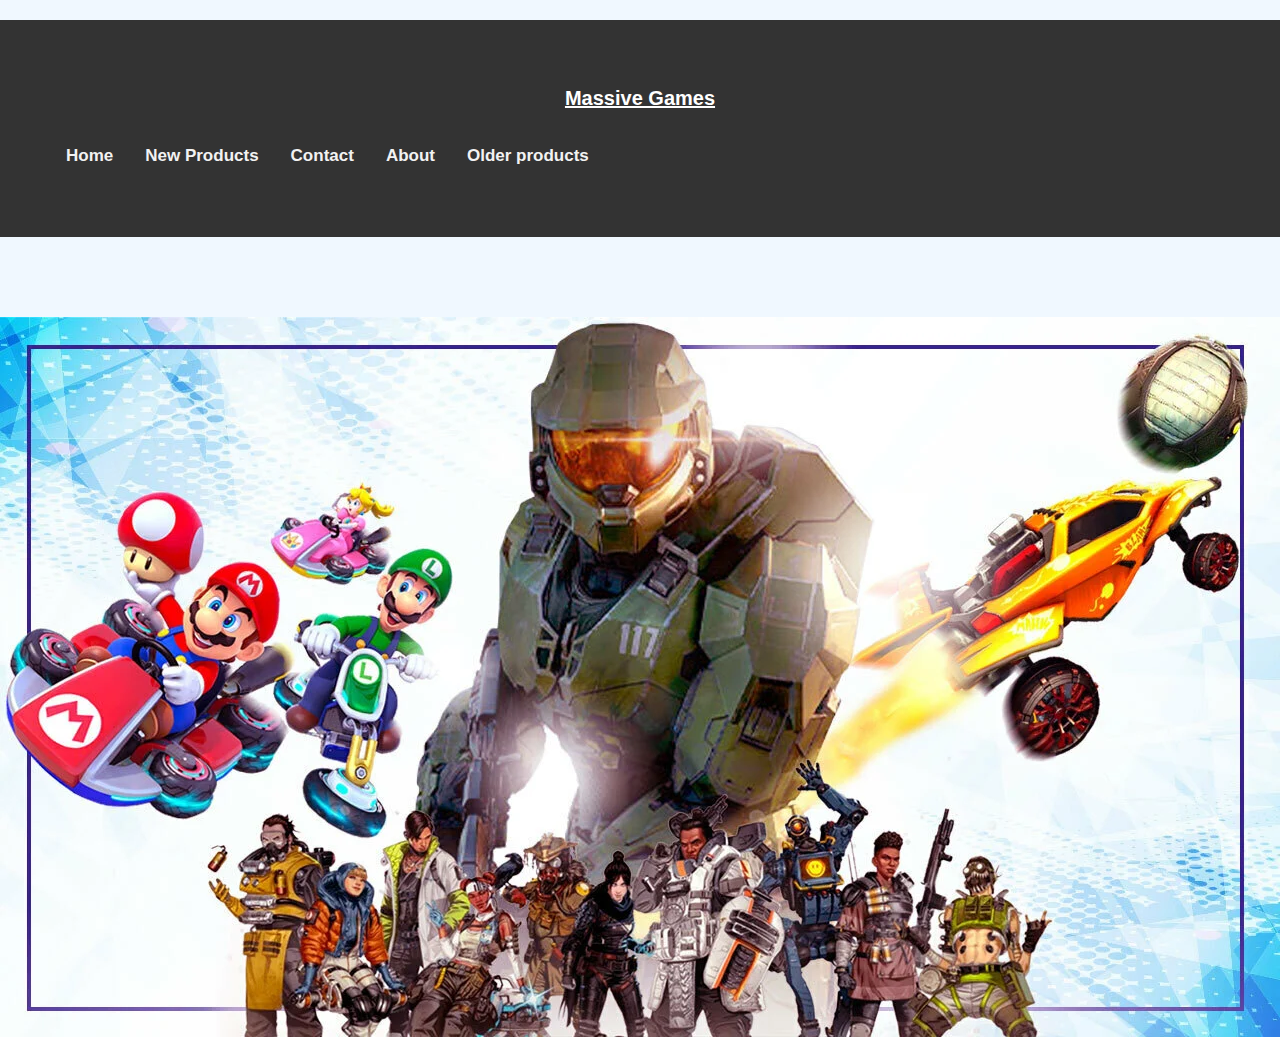
<file: index.html>
<!DOCTYPE html>
<html lang="en">
<head>
<link rel="stylesheet" href="css/styles.css">
<meta charset="UTF-8">
<meta name="description" content="first web page of Ben's here">
<meta name="keywords" content="web page tryings ">
<meta name="author" content="Massive Games">
<meta name="viewport" content="width=device-width, initial-scale=1.0">
<title>Massive Games</title>
</head>
<body>
<div class="h1">
<h1><a>Massive Games</a></h1> 
<div class="topnav">
<a class="active" href="index.html">Home</a>
<a href="products.html">New Products</a>
<a href="contact.html">Contact</a>
<a href="about.html">About</a>
<a href="oldproducts.html">Older products </a><br><br>
</div>
</div>
<br><br>
<img src="media/picturecomp.webp" alt="image of computer games " style="width:100%">
</body>
</html>
</file>
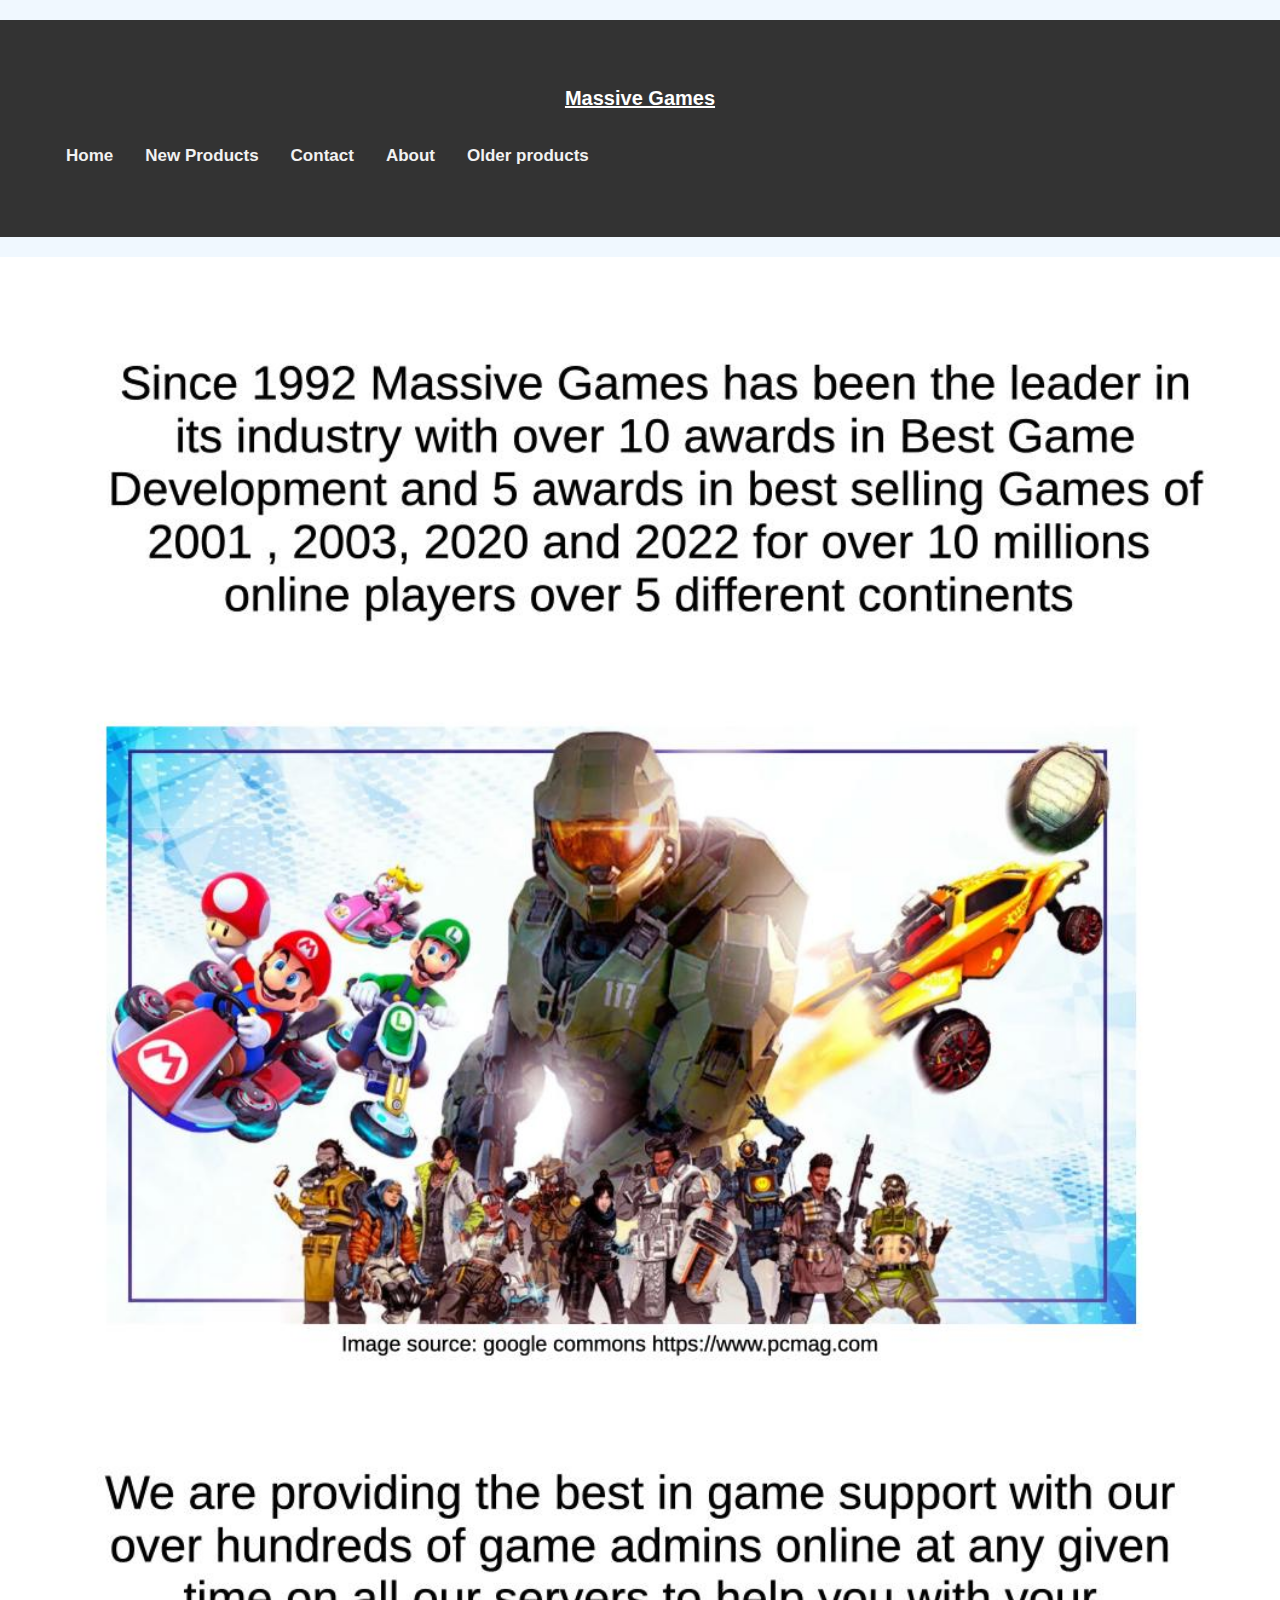
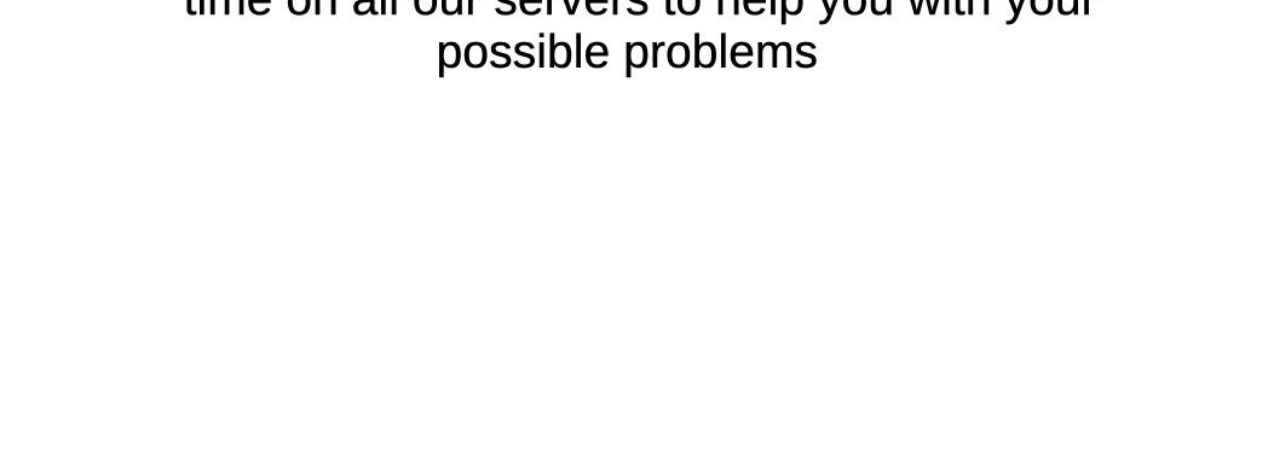
<file: about.html>
<!DOCTYPE html>
<html lang="en">

<head>
<link rel="stylesheet" href="css/styles.css">
<meta charset="UTF-8">
<meta name="description" content="first web page of Ben's here">
<meta name="keywords" content="web page tryings ">
<meta name="author" content="MassiveGames">
<meta name="viewport" content="width=device-width, initial-scale=1.0">
<title>Massive Games</title>
</head>
<body>

<div class="h1">
<h1>Massive Games</h1> 
<div class="topnav">
<a class="active" href="index.html">Home</a>
<a href="products.html">New Products</a>
<a href="contact.html">Contact</a>
<a href="about.html">About</a> 
<a href="oldproducts.html">Older products </a><br><br>
</div>
</div>
<img src="media/about.jpg" alt="picturegamers" style="width:100%">




</body>
</html>
</file>
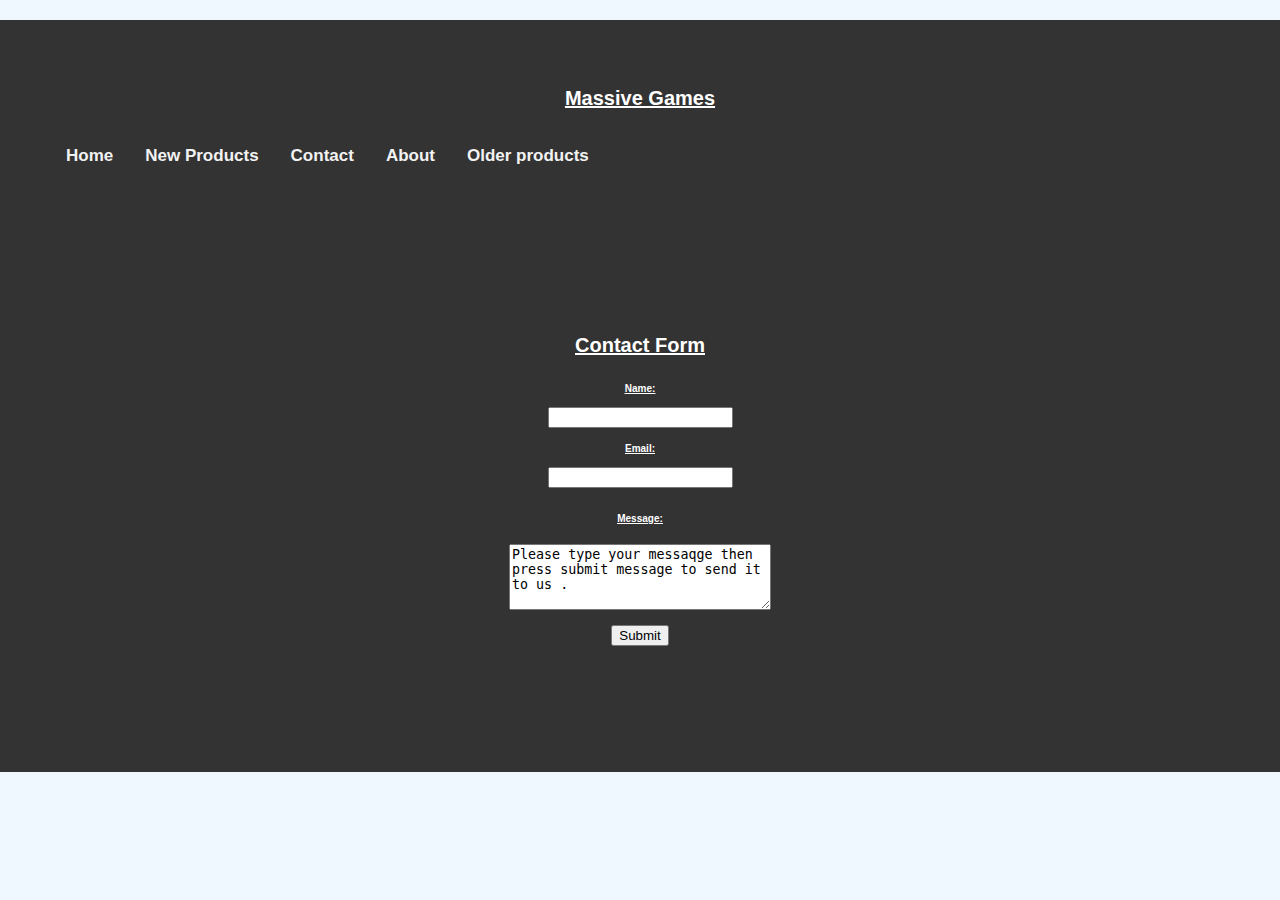
<file: contact.html>
<!DOCTYPE html>
<html lang="en">
<head>
<link rel="stylesheet" href="css/styles.css">
<meta charset="UTF-8">
<meta name="description" content="first web page of Ben's here">
<meta name="keywords" content="web page tryings ">
<meta name="author" content="Massive Games">
<meta name="viewport" content="width=device-width, initial-scale=1.0">
<title>Massive Games</title>
</head>
<body>
<div class="h1">
<h1><a>Massive Games</a></h1> 
<div class="topnav">
<a class="active" href="index.html">Home</a>
<a href="products.html">New Products</a>
<a href="contact.html">Contact</a>
<a href="about.html">About</a>
<a href="oldproducts.html">Older products </a>
<br><br><br><br>
</div>
<div class="h1">
<h1>Contact Form </h1>

<form>
  <label for="fname">Name:</label><br>
  <input type="text" id="fname" name="fname" value=""><br>
  <label for="lname">Email:</label><br>
  <input type="text" id="lname" name="lname" value="">
</form>
<form action="thankyou.html">
  <p><label for="message">Message:</label></p>
  <textarea id="message" name="messages" rows="4" cols="30">Please type your messaqge then press submit message to send it to us .</textarea>
  <br>
  <input type="submit" value="Submit">
</form>
</div>

</div>
</body>
</html>
</file>
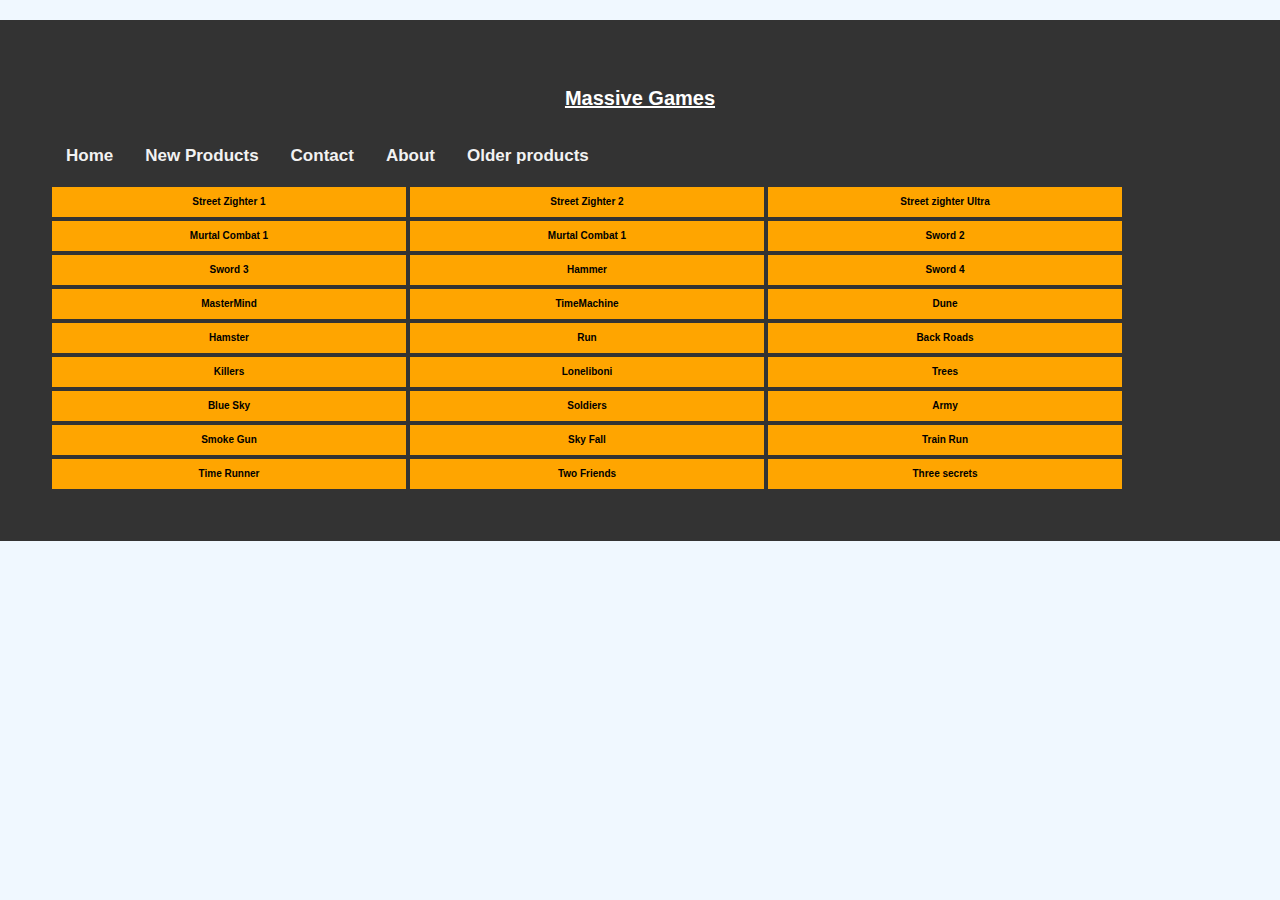
<file: oldproducts.html>
<!DOCTYPE html>
<html lang="en">

<head>
<link rel="stylesheet" href="css/styles.css">
<link rel="stylesheet" href="css/style1.css">
<meta charset="UTF-8">
<meta name="description" content="first web page of Ben's here">
<meta name="keywords" content="web page tryings ">
<meta name="author" content="MassiveGames">
<meta name="viewport" content="width=device-width, initial-scale=1.0">
<title>Massive Games</title>
</head>
<body>

<div class="h1">
<h1>Massive Games</h1> 
<div class="topnav">
<a class="active" href="index.html">Home</a>
<a href="products.html">New Products</a>
<a href="contact.html">Contact</a>
<a href="about.html">About</a> 
<a href="oldproducts.html">Older products </a>



	<div class="clear"></div>

	<div id="container">
		<div class="item">Street Zighter 1</div>
		<div class="item">Street Zighter 2</div>
		<div class="item">Street zighter Ultra</div>
		<div class="item">Murtal Combat 1</div>
		<div class="item">Murtal Combat 1</div>
		<div class="item">Sword 2</div>
		<div class="item">Sword 3</div>
		<div class="item">Hammer</div>
		<div class="item">Sword 4</div>
		<div class="item">MasterMind</div>
		<div class="item">TimeMachine</div>
		<div class="item">Dune</div>
                <div class="item">Hamster</div>
		<div class="item">Run</div>
		<div class="item">Back Roads</div>
		<div class="item">Killers</div>
		<div class="item">Loneliboni</div>
		<div class="item">Trees</div>
		<div class="item">Blue Sky</div>
		<div class="item">Soldiers</div>
		<div class="item">Army</div>
		<div class="item">Smoke Gun</div>
		<div class="item">Sky Fall</div>
		<div class="item">Train Run</div>
		<div class="item">Time Runner</div>
		<div class="item">Two Friends</div>
		<div class="item">Three secrets</div>
	</div>
	
	<div class="clear"></div>



</div>
</div>
</body>
</html>
</file>
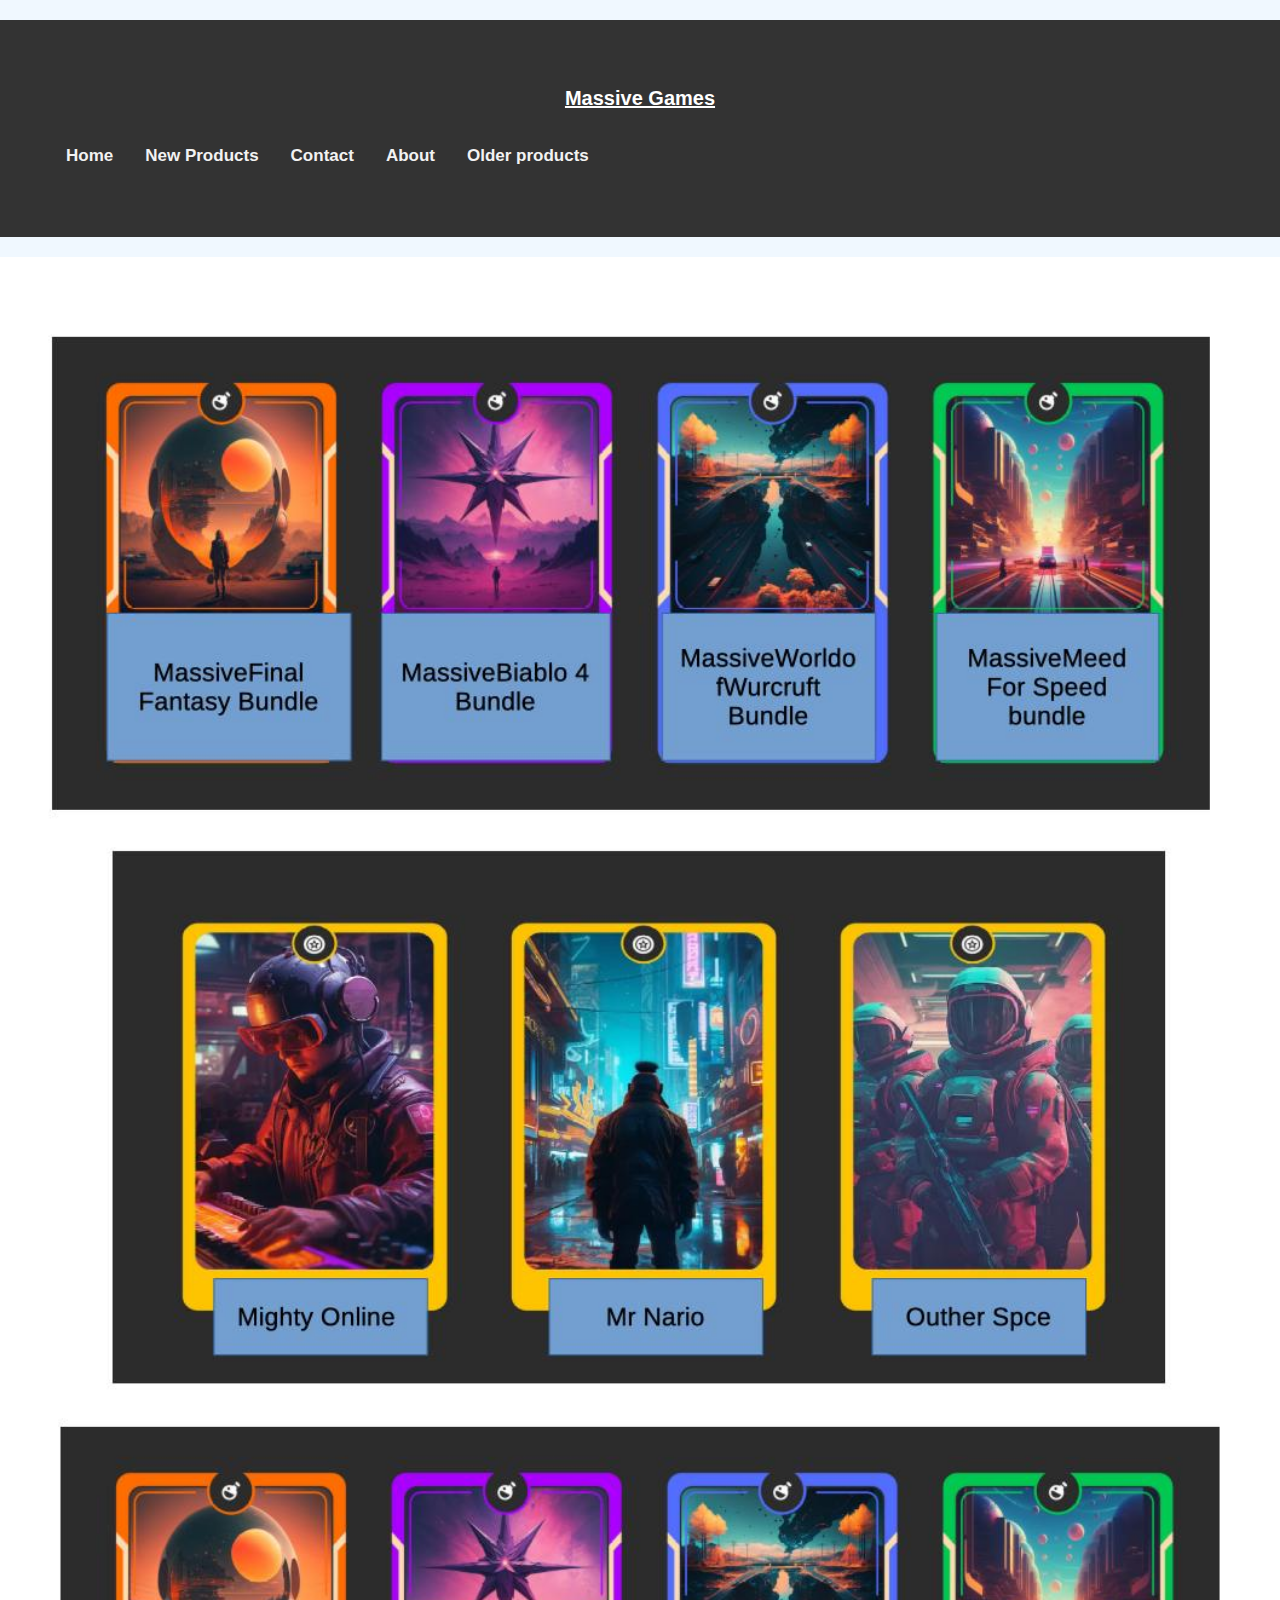
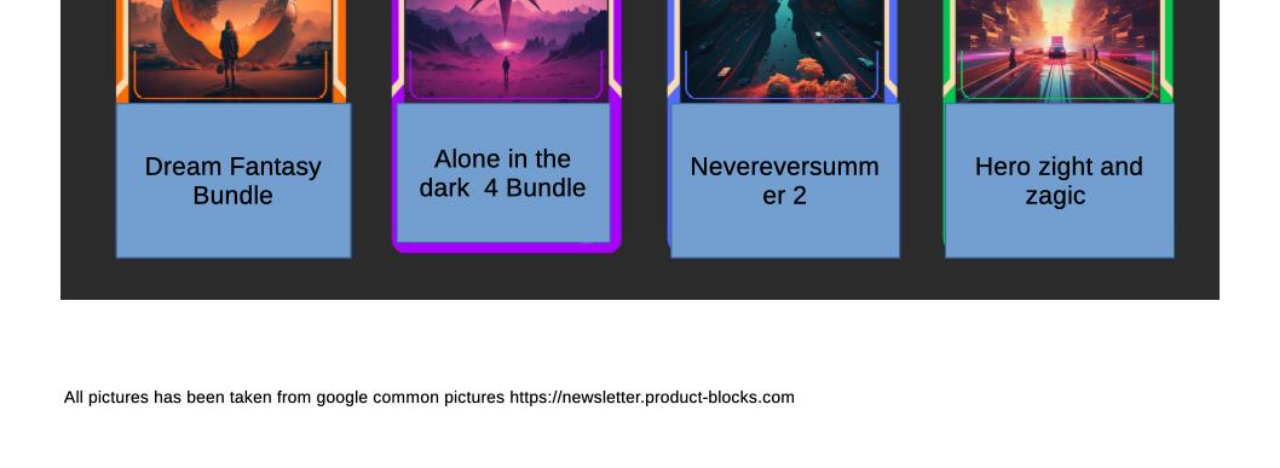
<file: products.html>
<!DOCTYPE html>
<html lang="en">
<head>
<link rel="stylesheet" href="css/styles.css">
<meta charset="UTF-8">
<meta name="description" content="first web page of Ben's here">
<meta name="keywords" content="web page tryings ">
<meta name="author" content="MassiveGames">
<meta name="viewport" content="width=device-width, initial-scale=1.0">
<title>Massive Games</title>
</head>
<body>
<div class="h1">
<h1>Massive Games</h1> 
<div class="topnav">
<a class="active" href="index.html">Home</a>
<a href="products.html">New Products</a>
<a href="contact.html">Contact</a>
<a href="about.html">About</a> 
<a href="oldproducts.html">Older products </a><br><br>
</div>
</div>
<img src="media/products.jpg" alt="12 product pictures " style="width:100%">




</body>
</html>
</file>
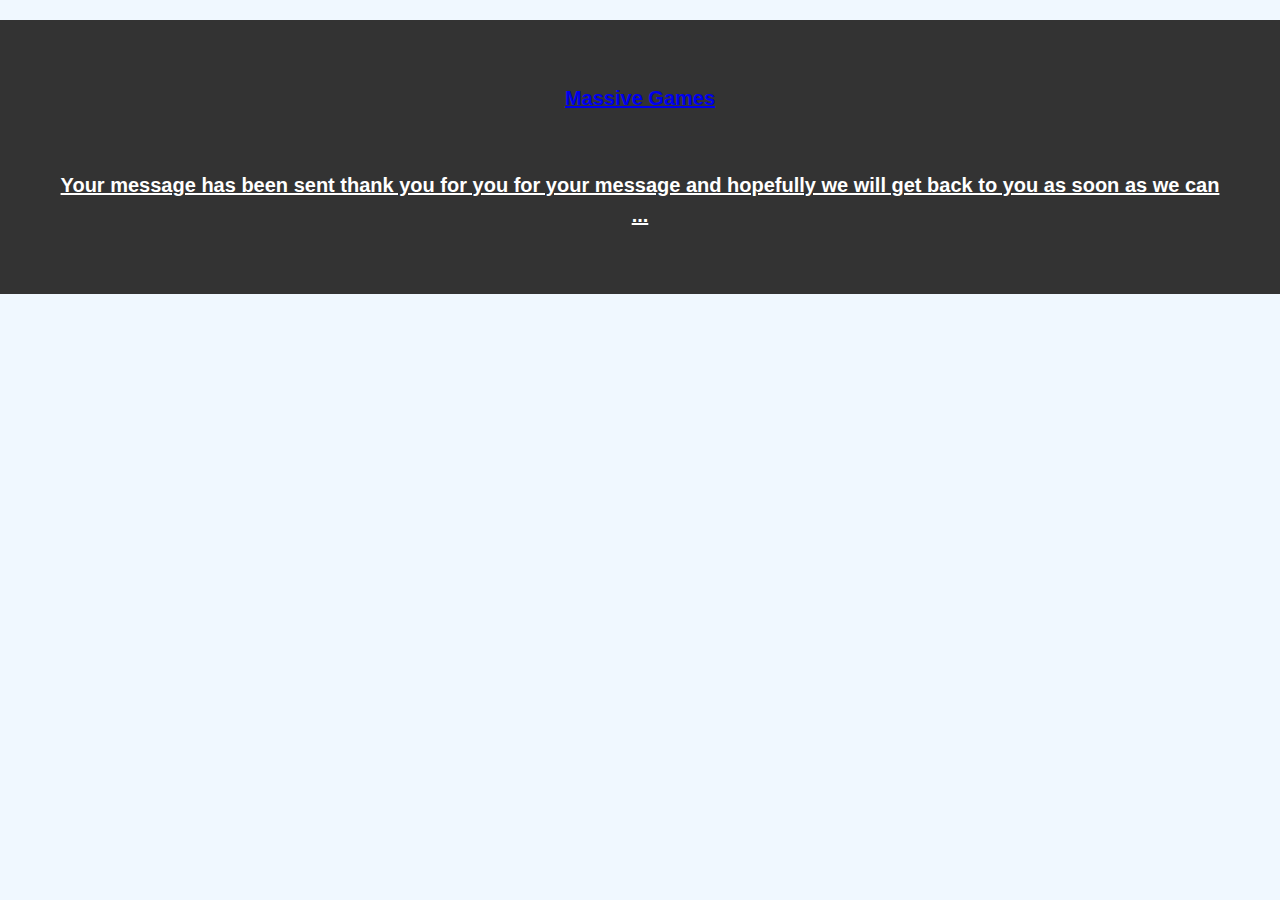
<file: thankyou.html>
<!DOCTYPE html>
<html lang="en">
<html>
<head>
<link rel="stylesheet" href="css/styles.css">
<meta charset="UTF-8">
<meta name="description" content="Massive Games">
<meta name="keywords" content="web page tryings ">
<meta name="author" content="MassiveGames">
<meta name="viewport" content="width=device-width, initial-scale=1.0">
<title>Massive Games</title>
</head>
<body>
<div class="box-1">
<div class="h1">
<h1><a href="index.html">Massive Games</a></h1> <br> 
<div class="topnav">
<h1>  Your message has been sent thank you for you for your message and hopefully we will get back to you as soon as we can ... </h1>





</div>
</body>
</html>
</file>
<file: css/styles.css>
.link {
  color: green;
  background-color: transparent;
  text-decoration: none;
}
a:visited {
  color: pink;
  background-color: transparent;
  text-decoration: none;
}
a:hover {
  color: red;
  background-color: transparent;
  text-decoration: underline;
}
a:active {
  color: yellow;
  background-color: transparent;
  text-decoration: underline;
}

img {
  display: block;
  margin-left: auto;
  margin-right: auto;
}

body
{
      background-color:#f0f8ff;
    color:#555555;

    font-family: Arial, Helvetica, sans-serif;
    font-size:10px;
    font-weight:normal;
    
    line-height:3em;
    margin:0;
}


.box-1
{
	text-align: left;
}

.h1
{
	text-align: center;
        text-decoration: underline;
	font-weight: 900;
	background-color:#333;
    	color:#ffffff; 
    
    	padding: 50px;   
    	margin:20px 0;


}

.paragraph1
{
	text-align: center;
}



.topnav a {
  float: left;
  color: #f2f2f2;
  text-align: center;
  padding: 14px 16px;
  text-decoration: none;
  font-size: 17px;
}
</file>
<file: css/style1.css>
header, div.left, div.right {
	border: 1px solid black;
	color: white;
}

header { 
	width: 100%; 
	overflow: auto; 
	background-color: gold;
}

div.left { 
	width: 30%;
	float: left;
	text-align: left; 
}

div.right { 
	width: 60%;
	float: right; 
	text-align: right;
}

div#container { 
	width: 100%; 
}

div.item {
	width: 100%;
	margin: 2px;
	background-color: orange;
	color:black;
}

div.clear {
	clear: both;
}

@media screen and (min-width: 800px) {
	div.item {
		float: left;
		width: 30%;
	}
}
</file>
